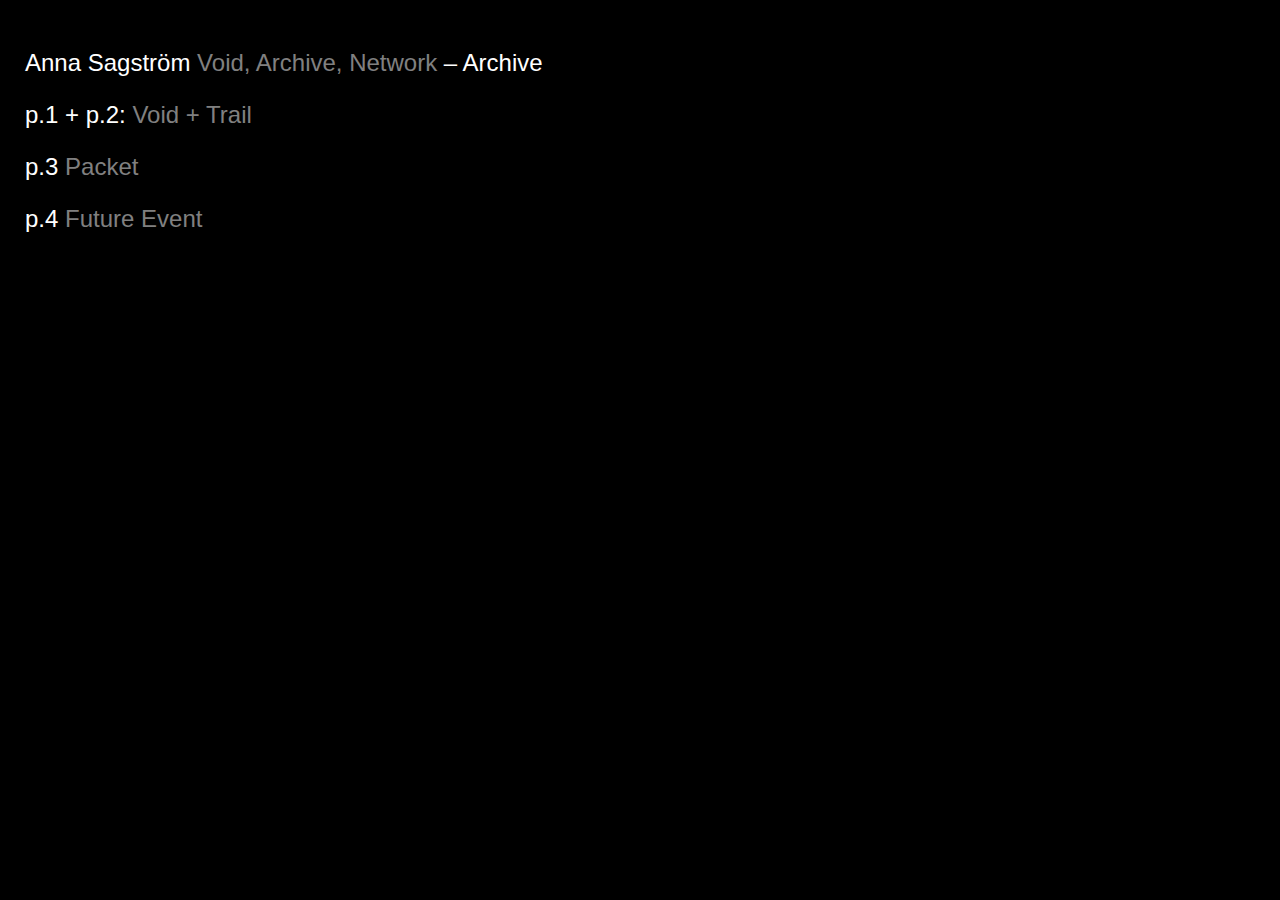
<file: index.html>
<!DOCTYPE html>
<html>
<head>
	<title>Void, Archive, Network</title>
	<style type="text/css">
		
		body {
			background-color: black;
			color: white;
			font-size: 24px;
			font-family: sans-serif;
			margin: 0;
			padding: 25px;
		}

		a {
			text-decoration: none;
			color: grey;
		}

  </style>
</head>
<body>
<p>Anna Sagström <a href="http://spring2020-networks.designforthe.net/"  target="_blank">Void, Archive, Network</a> – Archive</p>
<p>p.1 + p.2: <a href="index-void.html" target="_blank">Void + Trail</a></p>
<p>p.3 <a href="packet-anna.pdf" target="_blank">Packet</a></p>
<p>p.4 <a href="http://hoursof.work/" target="_blank">Future Event</a></p>
</body>
</html>
</file>
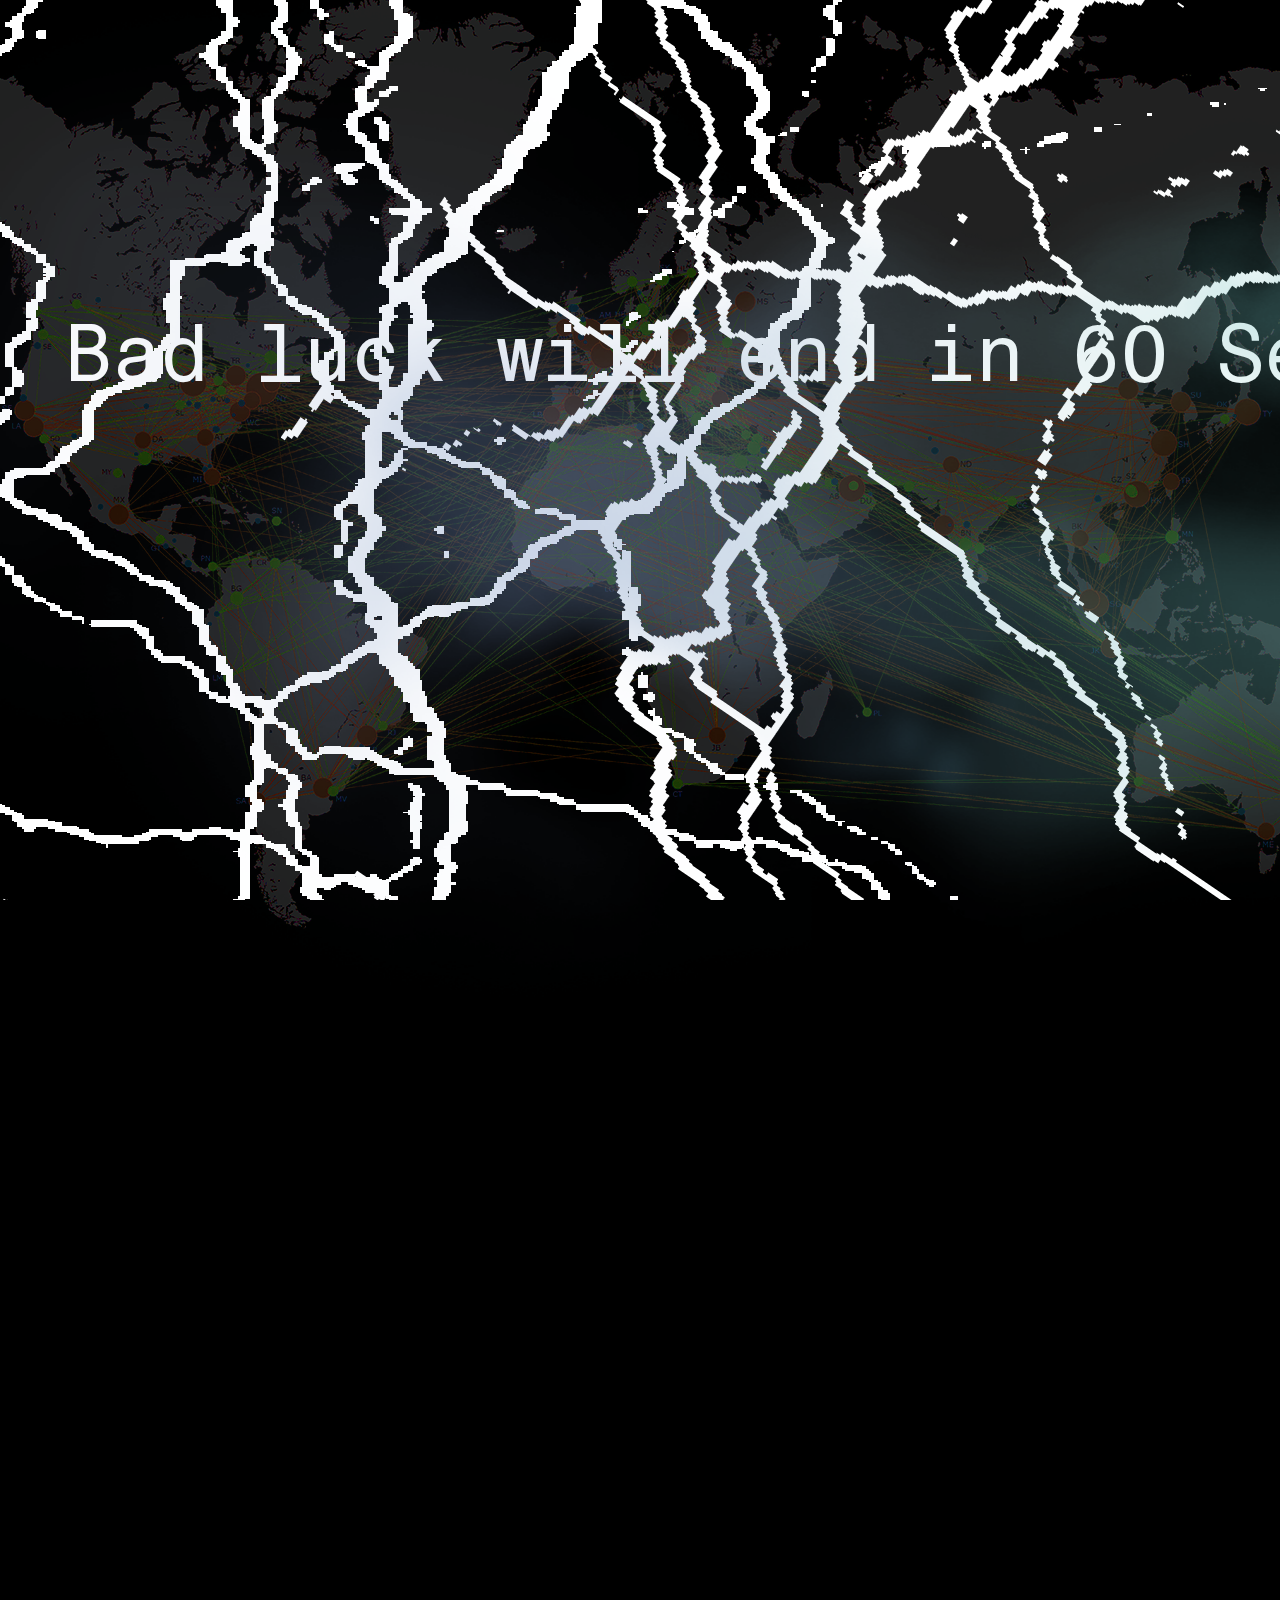
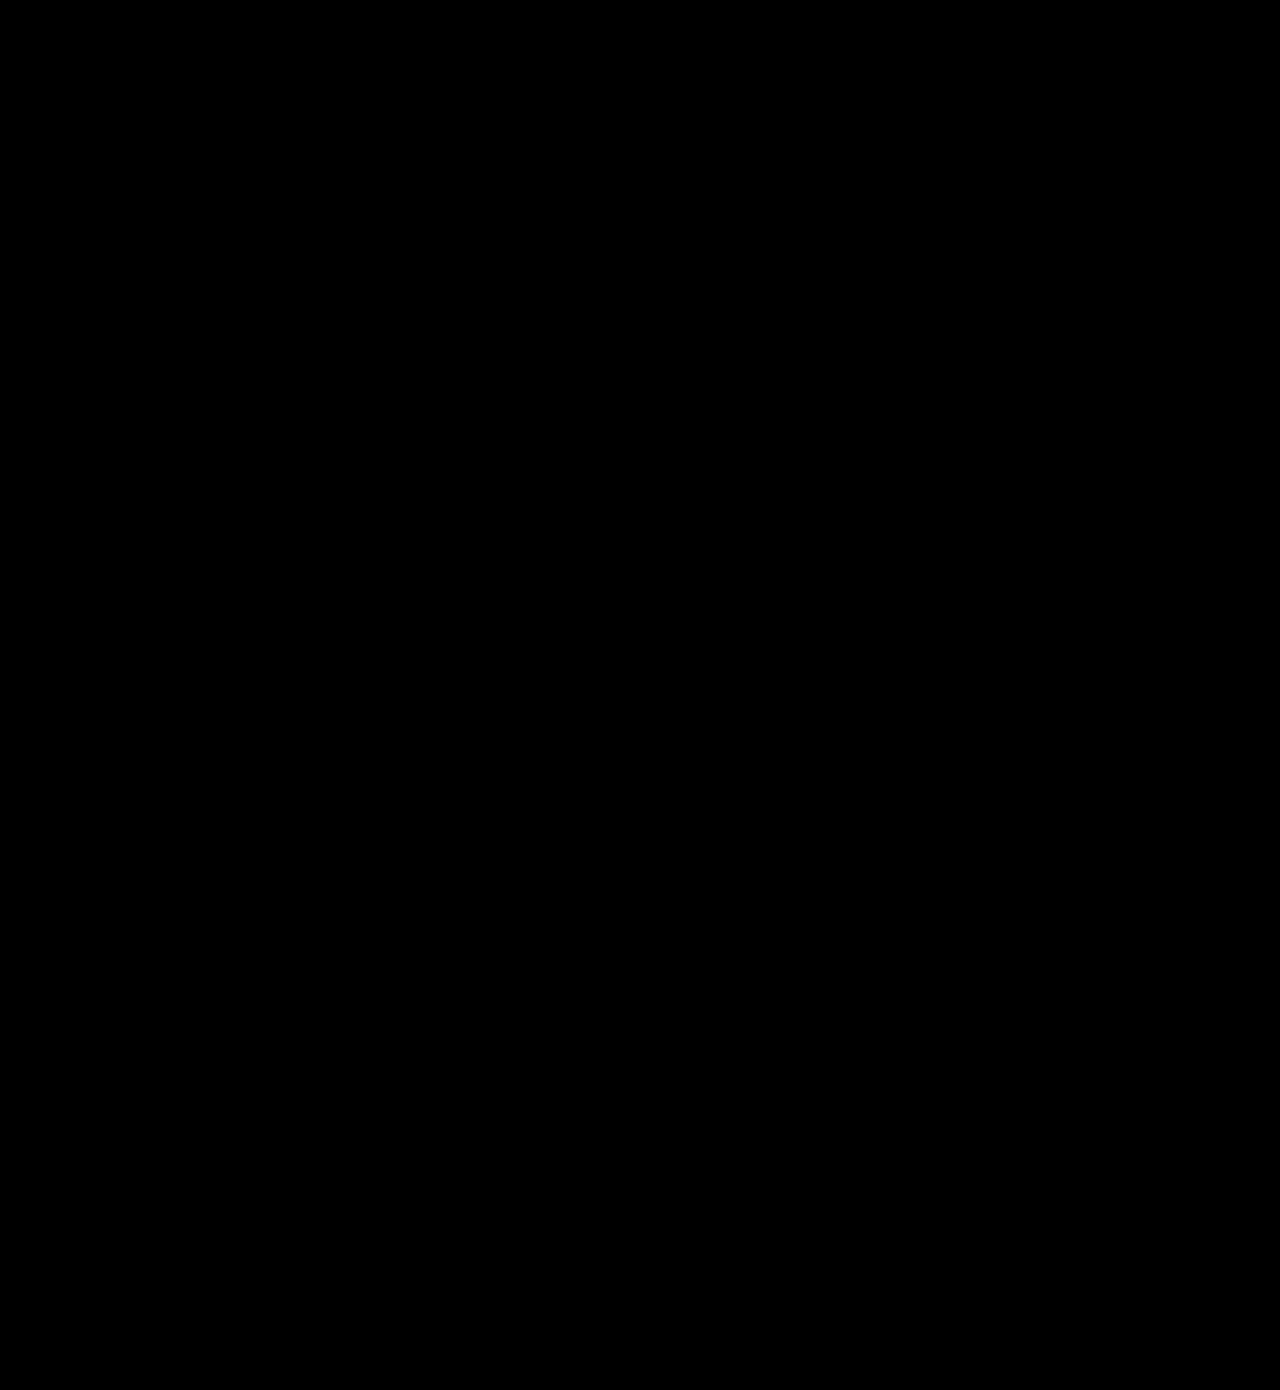
<file: index-void.html>
<!DOCTYPE html>
<html>
<head>
    <title>A Void Returning</title>
    <meta charset="utf-8" />
<!--     <link rel="stylesheet" href="assets/main.css" type="text/css" /> -->
<style type="text/css">
  
body {
  height: 100%;
  background-color: black;
  overflow: hidden;
}

.background {
  top:0;
  left:0;
  right:0;
  bottom:0;
  position: absolute;
  margin-top: -10px;
  background-image: url("assets/map3.png");
  height: 3000px;
  background-position: top;
  background-repeat: no-repeat;
  z-index: -2;
}

.clouds {
  background:transparent url(assets/clouds.png) top center;
  position:absolute;
  top:0;
  left:0;
  right:0;
  bottom:0;
  width:200%;
  height:200%;
  display:block;
  background-repeat: no-repeat;
  -moz-animation:move-clouds-back 800s linear infinite;
  -ms-animation:move-clouds-back 800s linear infinite;
  -o-animation:move-clouds-back 800s linear infinite;
  -webkit-animation:move-clouds-back 800s linear infinite;
  animation:move-clouds-back 800s linear infinite;
  z-index: 100;
}

#container {
  margin: auto;
  padding-top: 18%;
  height: 100vh;
  width: 1600px;
  z-index: 30;
}

.text {
  text-align: center;
  color: white;
  font-family: 'Helvetica Mono';
  font-size: 80px;
}

.texture1 {
  background-image: url("assets/silkback_texture_white.png");
  position: absolute;
  top: 0;
  left: 0;
  width: 100%;
  height: 100%;
  z-index: 5;
}

/*a {
  text-decoration: none;
  color: black;
  -webkit-text-stroke-width: 1px;
  -webkit-text-stroke-color: #404040;
}*/

@keyframes move-clouds-back {
    from {background-position:-1000px 0;}
    to {background-position:10000px 0;}
}
@-webkit-keyframes move-clouds-back {
    from {background-position:-1000px 0;}
    to {background-position:10000px 0;}
}
@-moz-keyframes move-clouds-back {
    from {background-position:-1000px 0;}
    to {background-position:10000px 0;}
}
@-ms-keyframes move-clouds-back {
    from {background-position: 0;}
    to {background-position:10000px 0;}
}

@font-face {
  font-family: 'Helvetica Mono';
  src:  url('assets/HelveticaMonospacedPro-Rg.woff2') format('woff2');
}

</style>
</head>

<body>
    <div id="container"><div class="text">
    <p>Bad luck will end in <span id="countdowntimer">60 </span>Seconds</p></div></div>
    <div class="texture1"></div>
    <div class="clouds"></div>
    <div class="background"></div>

<script type="text/javascript">

    var timeleft = 60;
    var downloadTimer = setInterval(function(){
    timeleft--;
    document.getElementById("countdowntimer").textContent = timeleft + " ";

    if (timeleft<10) {
    document.getElementById("countdowntimer").textContent ="0"+timeleft + " ";}
    else{
    document.getElementById("countdowntimer").textContent = timeleft + " ";
    }

    if(timeleft <= 0)
    doneTimer();
    },1000);



function doneTimer(){
window.location.href = 'index2.html';
};

</script>
</body>
</html>
</file>
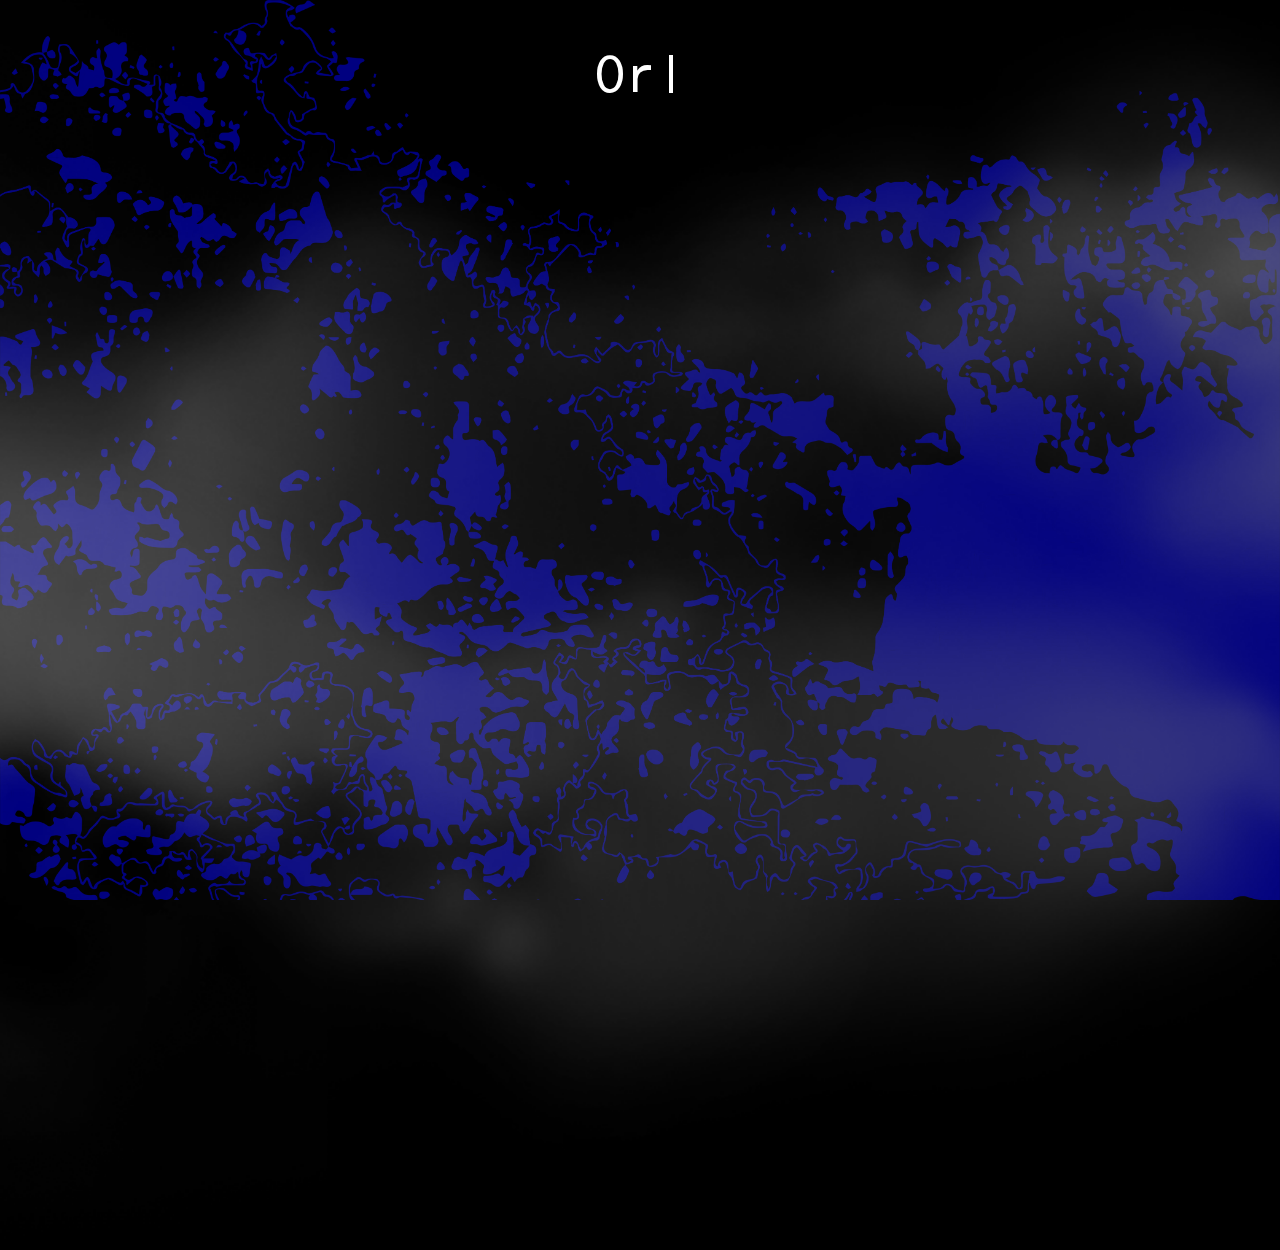
<file: index2.html>
<!DOCTYPE html>
<html>
<head>
    <title>A Void Returning</title>
    <meta charset="utf-8" />
<!--     <link rel="stylesheet" href="assets/main.css" type="text/css" /> -->
<style type="text/css">
  
body {
  height: 100%;
  background-color: black;
  overflow: hidden;
}

#container {
    width: 100%;
    max-width: 1500px;
    position: fixed;
    left: 0;
    right: 0;
    top: 0;
    margin: 0 auto;
    padding-top: 4%;
}

#text {
  text-align: center;
  color: white;
  font-family: 'Helvetica Mono';
  font-size: 50px;
}


.clouds {
  background:transparent url(assets/clouds_red.png) top center;
  position:absolute;
  top:-100px;
  left:0;
  right:0;
  bottom:0;
  width:150%;
  height:150%;
  display:block;
  background-repeat: no-repeat;
  -moz-animation:move-clouds-back 800s linear infinite;
  -ms-animation:move-clouds-back 800s linear infinite;
  -o-animation:move-clouds-back 800s linear infinite;
  -webkit-animation:move-clouds-back 800s linear infinite;
  animation:move-clouds-back 800s linear infinite;
  z-index: 100;
  background-size: cover;
}

.texture1 {
  background-image: url("assets/ripME_texture-01.png");
  position: absolute;
  top: 0;
  left: 0;
  width: 100%;
  height: 100%;
  z-index: 5;
  background-size: cover;
  opacity: 0.5;
}

p {
  margin: 0.5em 0 0.5em 0;
}

@font-face {
  font-family: 'Helvetica Mono';
  src:  url('assets/HelveticaMonospacedPro-Rg.woff2') format('woff2');
}

@keyframes move-clouds-back {
    from {background-position:-1000px 0;}
    to {background-position:10000px 0;}
}
@-webkit-keyframes move-clouds-back {
    from {background-position:-1000px 0;}
    to {background-position:10000px 0;}
}
@-moz-keyframes move-clouds-back {
    from {background-position:-1000px 0;}
    to {background-position:10000px 0;}
}
@-ms-keyframes move-clouds-back {
    from {background-position: 0;}
    to {background-position:10000px 0;}
}

</style>
</head>

<body>
    <div class="texture1"></div>
    <div class="clouds"></div>
    <div id="container"><div id="text">



  <div id="app"></div>


</div></div>
<script src="assets/core.js"></script>
<script type="text/javascript">
var app = document.getElementById('text');
setTimeout(function () {document.getElementById('text').style.display = "none";}, 88000);
setTimeout(function () {window.location.href = 'index3.html';}, 89000);


var typewriter = new Typewriter(app, {
    loop: true
});

typewriter.typeString('Or will it...')
    .pauseFor(2500)
    .deleteAll()
    .typeString('In this hologram, in the new Middle Ages, would be the overlapping sediments of group and other identities atop the merely two dimensional color markings of city-states and remaining nations, themselves confused in places by shadowy tentacles, hovering overhead, indicating the power of cartels, extrastate powers, and private security agencies. Instead of borders, there would be moving ‘centers’ of power and of people. Vectors of destruction; an ever-mutating representation of chaos. Many of these layers would be in motion...')
    .pauseFor(95000)
    .deleteAll()
    .start();


</script>


</body>
</html>
</file>
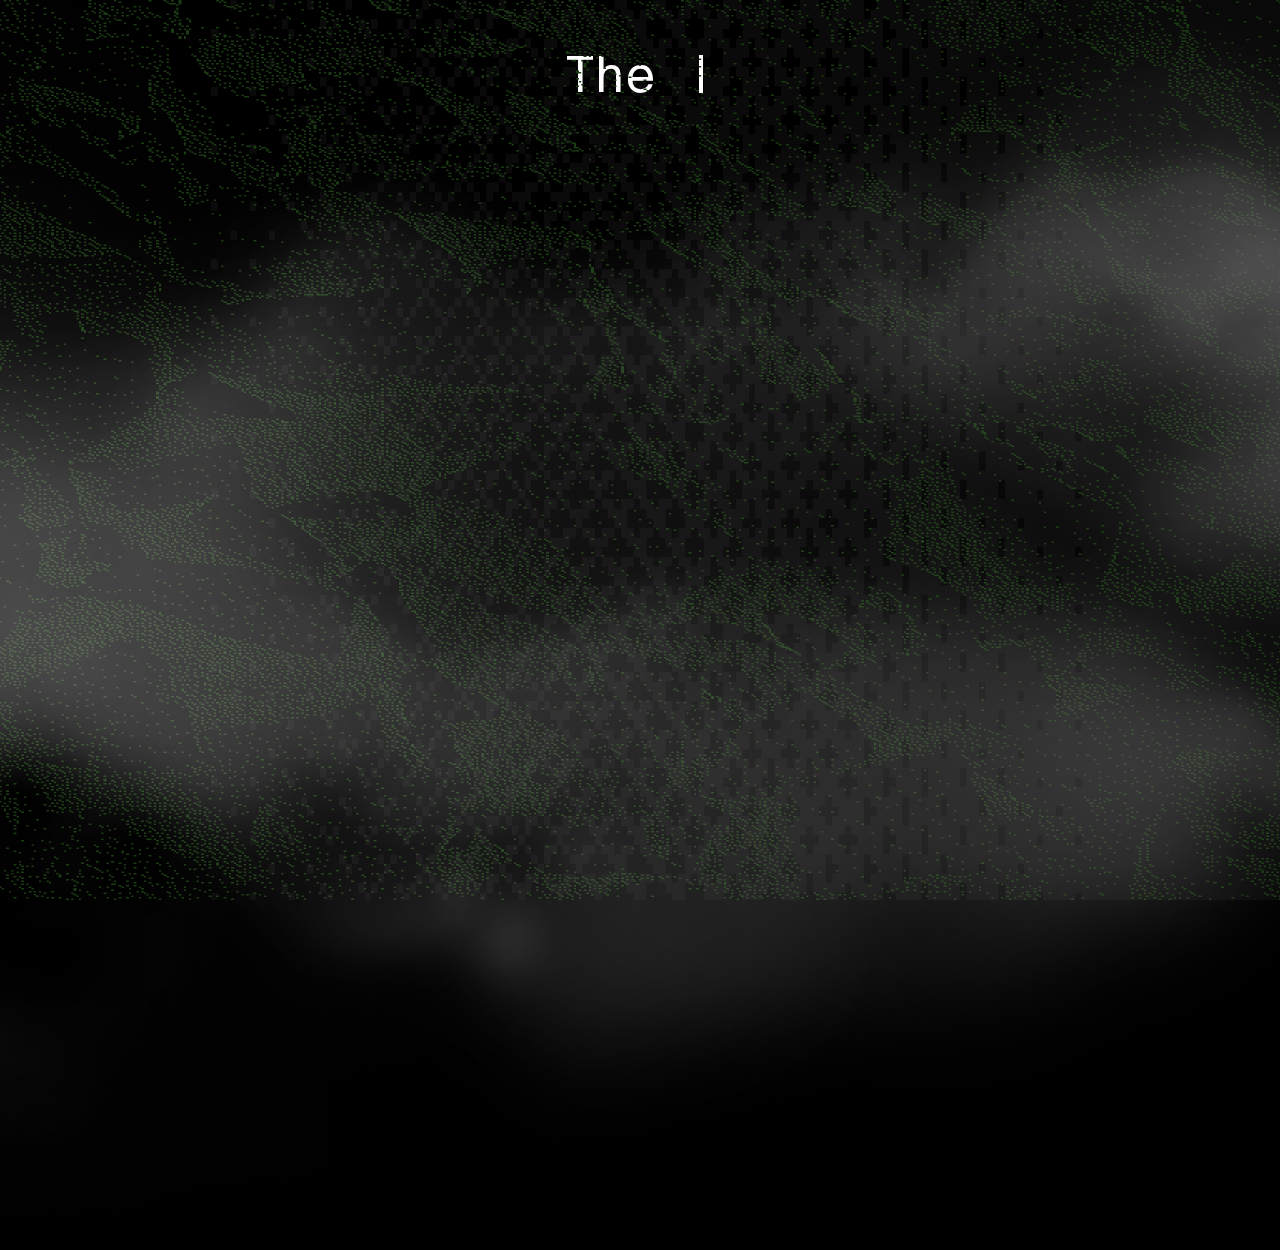
<file: index3.html>
<!DOCTYPE html>
<html>
<head>
    <title>A Void Returning</title>
    <meta charset="utf-8" />
<!--     <link rel="stylesheet" href="assets/main.css" type="text/css" /> -->
<style type="text/css">
  
body {
  height: 100%;
  background-color: black;
  overflow: hidden;
}

#container {
    width: 100%;
    max-width: 1500px;
    position: fixed;
    left: 0;
    right: 0;
    top: 0;
    margin: 0 auto;
    padding-top: 4%;
}

#text {
  text-align: center;
  color: white;
  font-family: 'Helvetica Mono';
  font-size: 50px;
}


.clouds {
  background:transparent url(assets/clouds_red.png) top center;
  position:absolute;
  top:-100px;
  left:0;
  right:0;
  bottom:0;
  width:150%;
  height:150%;
  display:block;
  background-repeat: no-repeat;
  -moz-animation:move-clouds-back 800s linear infinite;
  -ms-animation:move-clouds-back 800s linear infinite;
  -o-animation:move-clouds-back 800s linear infinite;
  -webkit-animation:move-clouds-back 800s linear infinite;
  animation:move-clouds-back 800s linear infinite;
  z-index: 100;
  background-size: cover;
}

.texture1 {
  background-image: url("assets/Imaabs_texture.png");
  position: absolute;
  top: 0;
  left: 0;
  width: 100%;
  height: 100%;
  z-index: 5;
  background-size: cover;
}

.texture2 {
  background-image: url("assets/mask-white.png");
  position: absolute;
  top: 0;
  left: 0;
  width: 100%;
  height: 100%;
  z-index: 4;
  background-size: cover;
  opacity: 0.04;
}

p {
  margin: 0.5em 0 0.5em 0;
}

@font-face {
  font-family: 'Helvetica Mono';
  src:  url('assets/HelveticaMonospacedPro-Rg.woff2') format('woff2');
}

@keyframes move-clouds-back {
    from {background-position:-1000px 0;}
    to {background-position:10000px 0;}
}
@-webkit-keyframes move-clouds-back {
    from {background-position:-1000px 0;}
    to {background-position:10000px 0;}
}
@-moz-keyframes move-clouds-back {
    from {background-position:-1000px 0;}
    to {background-position:10000px 0;}
}
@-ms-keyframes move-clouds-back {
    from {background-position: 0;}
    to {background-position:10000px 0;}
}

</style>
</head>

<body>
    <div class="texture1"></div>
    <div class="texture2"></div>
    <div class="clouds"></div>
    <div id="container"><div id="text">



  <div id="app"></div>


</div></div>
<script src="assets/core.js"></script>
<script type="text/javascript">
var app = document.getElementById('text');
setTimeout(function () {document.getElementById('text').style.display = "none";}, 100000);
setTimeout(function () {window.location.href = 'index4.html';}, 101000);


var typewriter = new Typewriter(app, {
    loop: true
});

typewriter.typeString('The 21st century will be an urban century, with more people living in cities than any other spatial formation. A global urbanism constituted through multiple and competing sovereignties, which, when territorially exercised, produce realms of regulation or zones of ‘no law’. This site is a micro-archive, a void returning, of texts  arguing that current discussions of cities and citizenship can be usefully approached through an invocation of medieval urbanism as a conceptual framework. The ‘medieval’, not as an historic period, but rather as a transhistorical analytical category that interrogates the modern at this moment of liberal empire.')
    .pauseFor(95000)
    .deleteAll()
    .start();


</script>


</body>
</html>
</file>
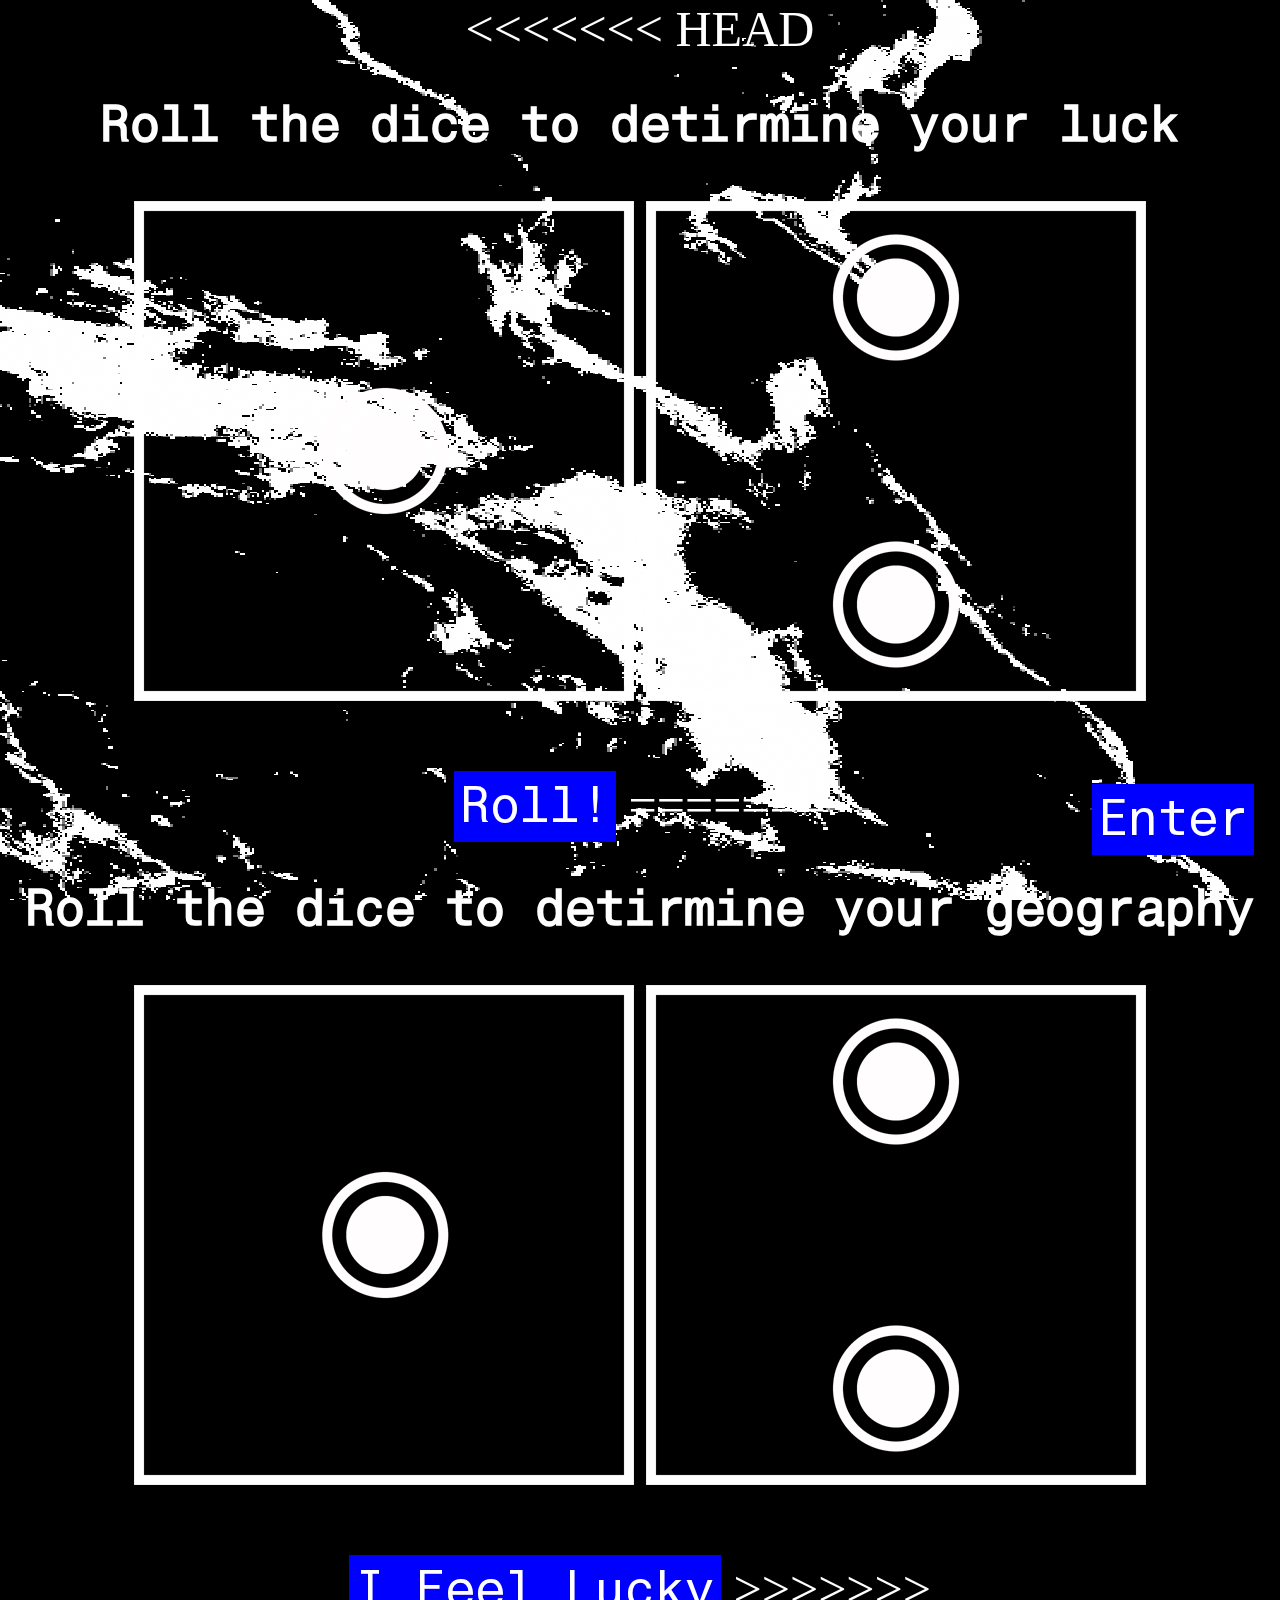
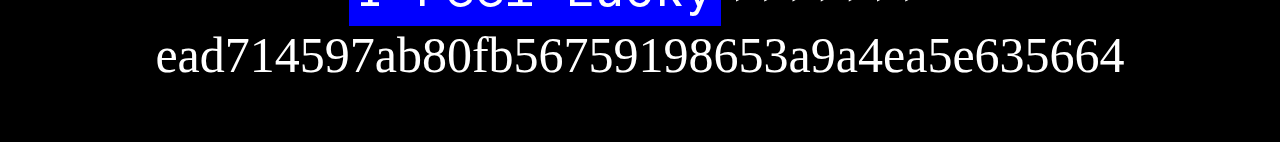
<file: index4.html>
<!DOCTYPE html>
<html>
<head>
    <title>A Void Returning</title>
    <meta charset="utf-8" />
<!--     <link rel="stylesheet" href="assets/main.css" type="text/css" /> -->
<link rel="stylesheet" href="assets/style.css">
<style type="text/css">
  
body {
  height: 100%;
  background-color: black;
  overflow: hidden;
}

/*.background {
  top:0;
  left:0;
  right:0;
  bottom:0;
  position: absolute;
  margin-top: -10px;
  background-image: url("assets/map3.png");
  height: 3000px;
  background-position: top;
  background-repeat: no-repeat;
  z-index: -2;
}
*/
<<<<<<< HEAD
/*.clouds {
=======
.clouds {
>>>>>>> ead714597ab80fb56759198653a9a4ea5e635664
  background:transparent url(assets/clouds.png) top center;
  position:absolute;
  top:0;
  left:0;
  right:0;
  bottom:0;
  width:200%;
  height:200%;
  display:block;
  background-repeat: no-repeat;
  -moz-animation:move-clouds-back 800s linear infinite;
  -ms-animation:move-clouds-back 800s linear infinite;
  -o-animation:move-clouds-back 800s linear infinite;
  -webkit-animation:move-clouds-back 800s linear infinite;
  animation:move-clouds-back 800s linear infinite;
  z-index: 100;
<<<<<<< HEAD
}*/
=======
}
>>>>>>> ead714597ab80fb56759198653a9a4ea5e635664

#container {
  margin: auto;
  padding-top: 18%;
  height: 100vh;
  width: 1600px;
  z-index: 30;
}

.text {
  text-align: center;
<<<<<<< HEAD
  color: yellow;
=======
  color: white;
>>>>>>> ead714597ab80fb56759198653a9a4ea5e635664
  font-family: 'Helvetica Mono';
  font-size: 50px;
}

h2 {
  text-align: center;
  color: white;
  font-family: 'Helvetica Mono';
  font-size: 50px;
}

.texture1 {
  background-image: url("assets/jones.png");
  position: absolute;
  top: 0;
  left: 0;
  width: 100%;
  height: 100%;
  z-index: 5;
}

.top {
  position: absolute;
  top: 0;
  left: 0;
  width: 100%;
  height: 100%;
  z-index: 100;
}


/*a {
  text-decoration: none;
  color: black;
  -webkit-text-stroke-width: 1px;
  -webkit-text-stroke-color: #404040;
}*/

@keyframes move-clouds-back {
    from {background-position:-1000px 0;}
    to {background-position:10000px 0;}
}
@-webkit-keyframes move-clouds-back {
    from {background-position:-1000px 0;}
    to {background-position:10000px 0;}
}
@-moz-keyframes move-clouds-back {
    from {background-position:-1000px 0;}
    to {background-position:10000px 0;}
}
@-ms-keyframes move-clouds-back {
    from {background-position: 0;}
    to {background-position:10000px 0;}
}

@font-face {
  font-family: 'Helvetica Mono';
  src:  url('assets/HelveticaMonospacedPro-Rg.woff2') format('woff2');
}

 button {
  background-color: blue;
  border: none;
     font-size: 27px;
     z-index: 200;
    text-align: center;
      color: white;
    font-family: 'Helvetica Mono';
    font-size: 50px;
    padding-top: 10px;
}

.button2 {
  position: fixed;
  bottom: 5%;
  right: 2%;
}

</style>
</head>

<body>
    <div id="container"><div class="text">
<!--     <p>Bad luck will end in <span id="countdowntimer">60 </span>Seconds</p></div></div> -->
    <div class="texture1"></div>
    <div class="clouds"></div>
    <div class="background"></div>
    <div class="top">
<<<<<<< HEAD
<H2>Roll the dice to detirmine your luck</H2>
   <div> <div id = "one"><img src='assets/1.png'></div>
    <div id = "two"><img src='assets/2.png'></div></div><br>
<button onclick="roll()">Roll!</button>
<!-- <button class="button2" onclick="next()">Enter</button> -->
=======
<H2>Roll the dice to detirmine your geography</H2>
   <div> <div id = "one"><img src='assets/1.png'></div>
    <div id = "two"><img src='assets/2.png'></div></div><br>
<button onclick="roll()">I Feel Lucky</button>
<button class="button2" onclick="next()">Enter</button>
>>>>>>> ead714597ab80fb56759198653a9a4ea5e635664
<br><br>

<div id="DiceResult"></div>

<!-- <script  src="assets/script.js"></script> -->
<script type="text/javascript">
  function roll() {
    var dicePics1 = [
        "<img src='assets/1.png'>",
        "<img src='assets/2.png'>",
        "<img src='assets/3.png'>",
        "<img src='assets/4.png'>",
        "<img src='assets/5.png'>",
        "<img src='assets/6.png'>"
    ]

    var dicePics2 = [
        "<img src='assets/1.png'>",
        "<img src='assets/2.png'>",
        "<img src='assets/3.png'>",
        "<img src='assets/4.png'>",
        "<img src='assets/5.png'>",
        "<img src='assets/6.png'>"
    ]

var nrOne = Math.floor(Math.random() * dicePics1.length);
  var nrTwo = Math.floor(Math.random() * dicePics2.length);
    one.innerHTML = dicePics1[nrOne];
    two.innerHTML = dicePics2[nrTwo];
  
  var i = 0;
  var total = [
<<<<<<< HEAD
  'Sorry. You are out of luck. This project might be continued next year.',
=======
  'You got: the Gated Community',
>>>>>>> ead714597ab80fb56759198653a9a4ea5e635664
  'test2',
  'test3',
  ];

document.getElementById("DiceResult").innerHTML = total[i]; 
i++;

}

function next(){
window.location.href = 'index5.html';
};

</script>
</body>
</html>
</file>
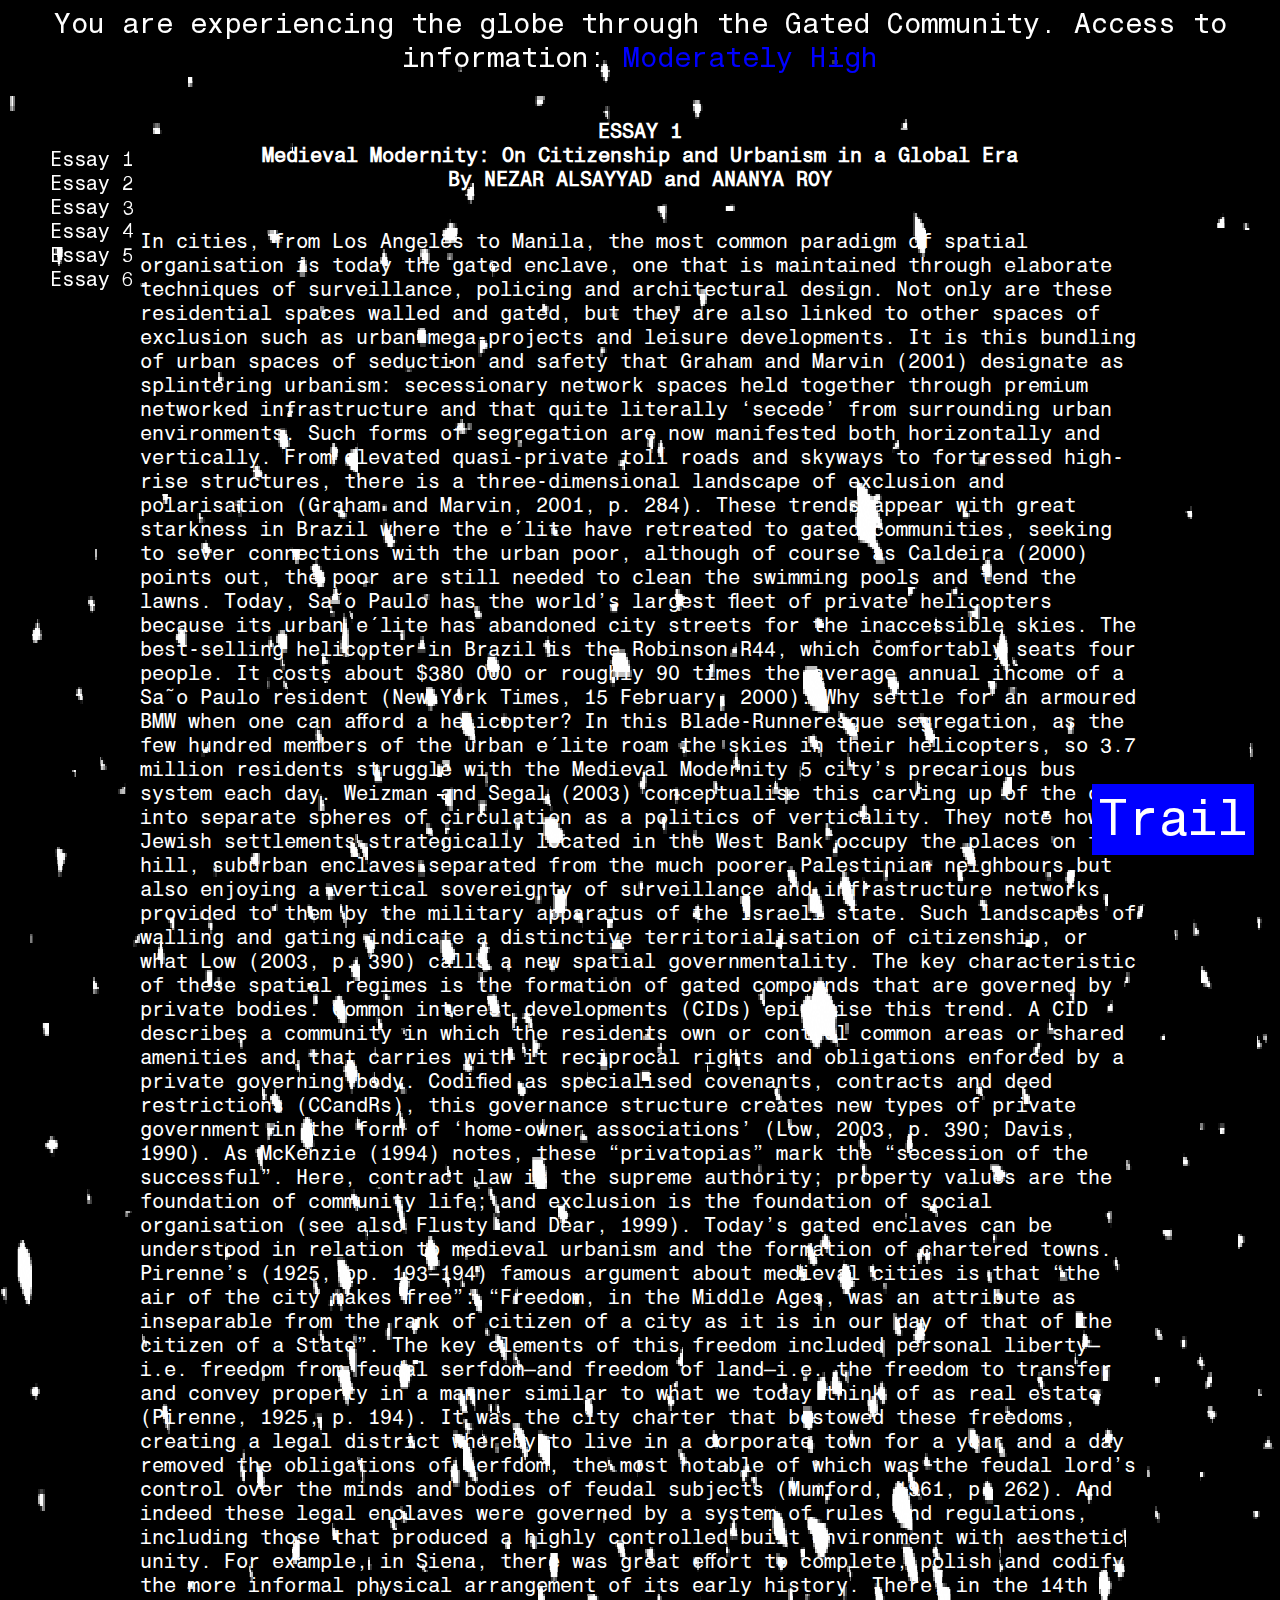
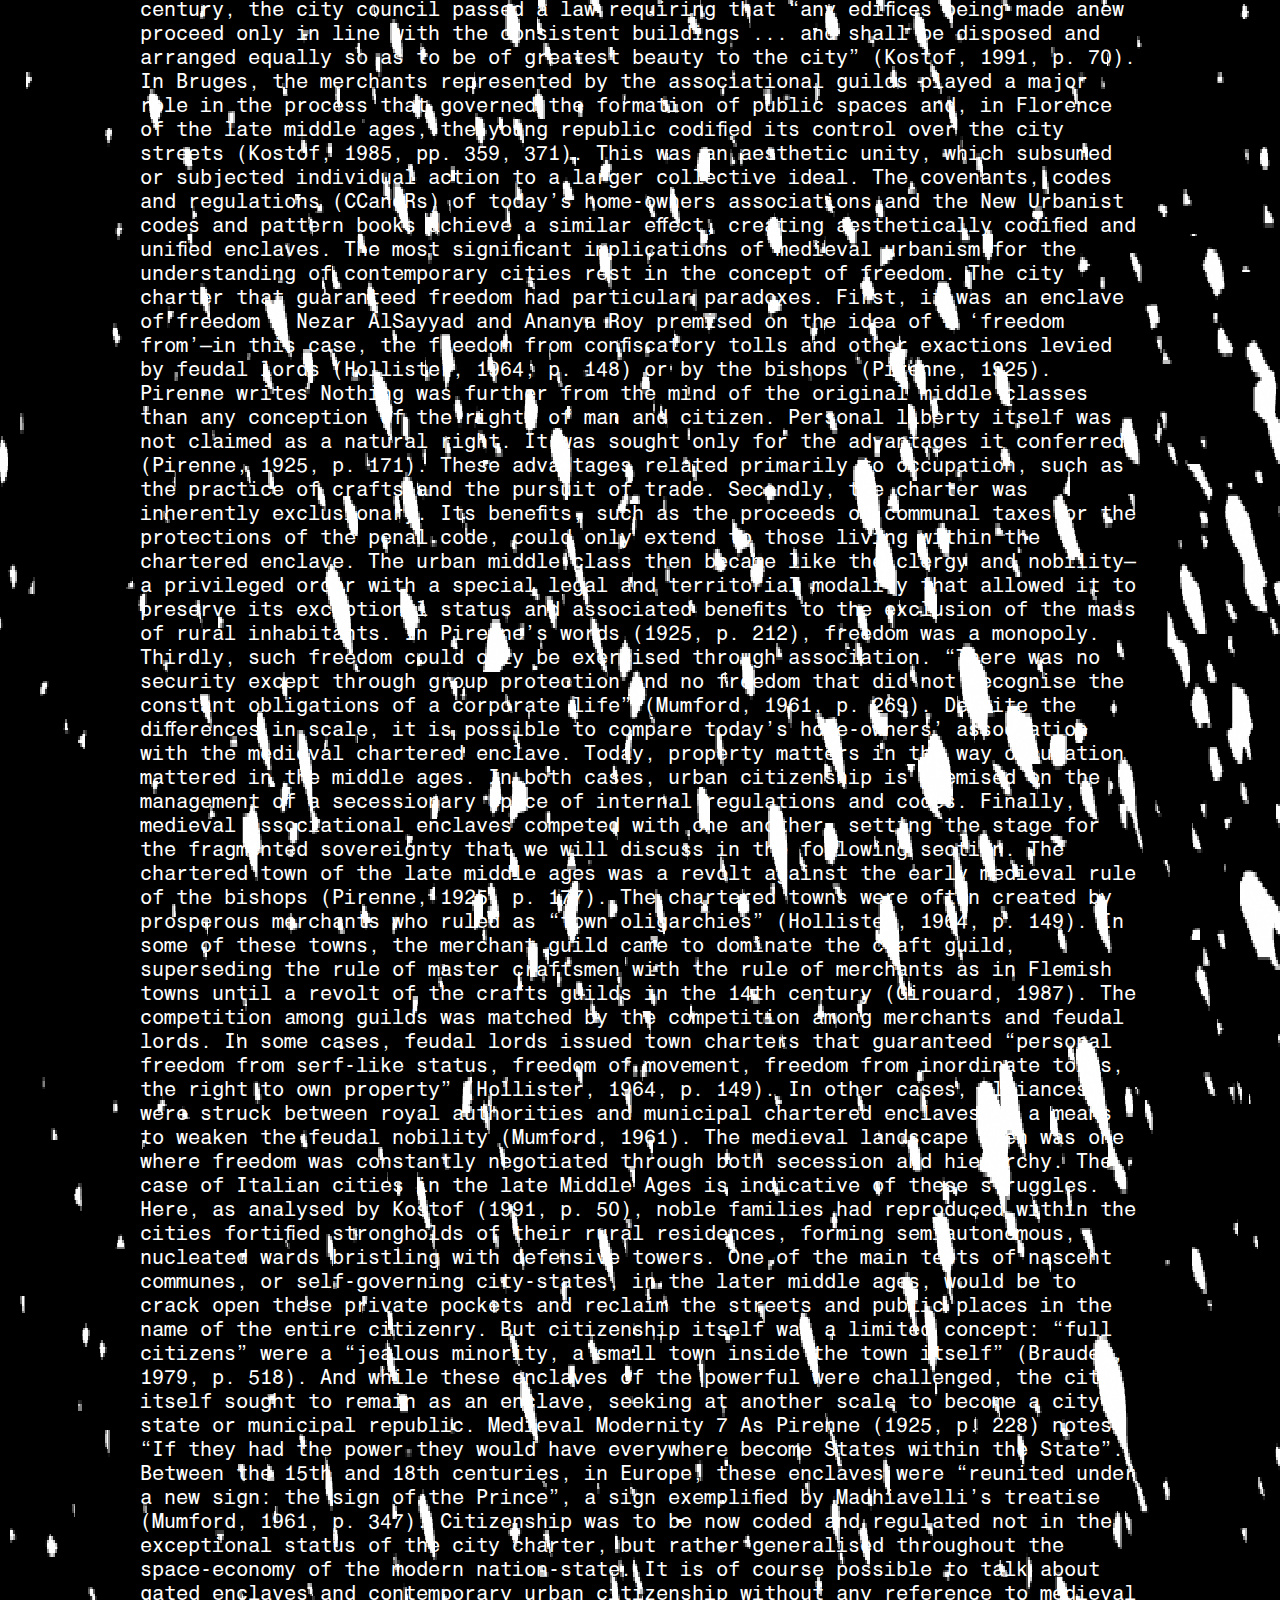
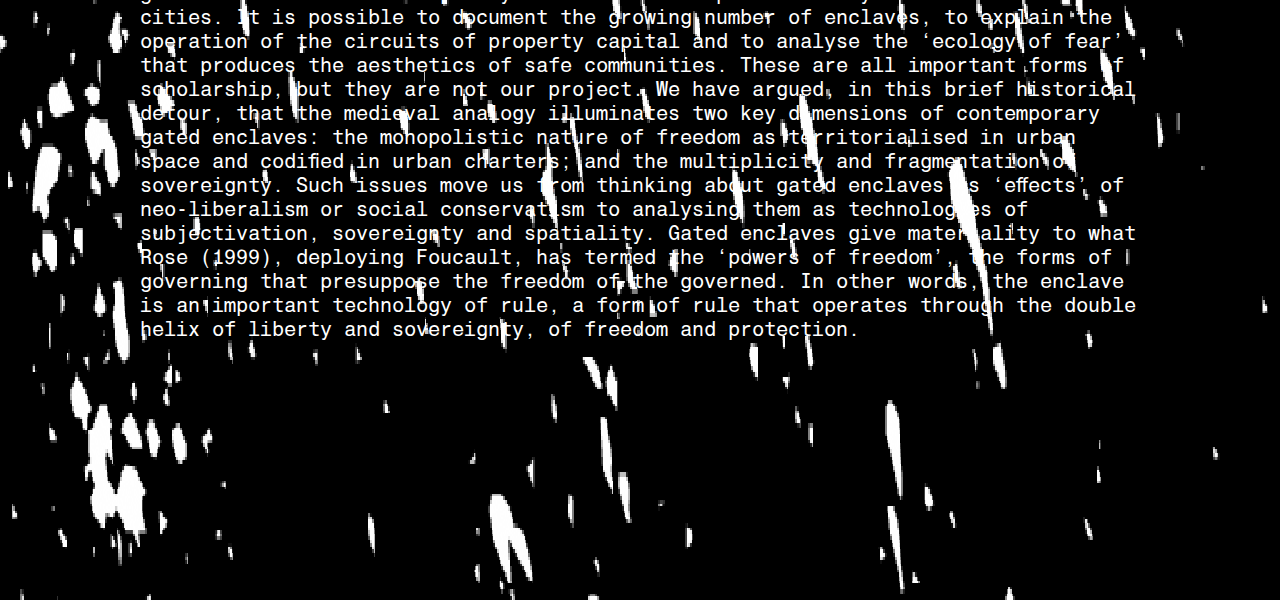
<file: index5.html>
<!DOCTYPE html>
<html>
<head>
    <title>A Void Returning</title>
    <meta charset="utf-8" />
<!--     <link rel="stylesheet" href="assets/main.css" type="text/css" /> -->
<link rel="stylesheet" href="assets/style.css">
<style type="text/css">
  
body {
  height: 100%;
  background-color: black;
/*  overflow: hidden;*/
  margin: 0;
  text-align: left;
}

/*.background {
  top:0;
  left:0;
  right:0;
  bottom:0;
  position: absolute;
  margin-top: -10px;
  background-image: url("assets/map3.png");
  height: 3000px;
  background-position: top;
  background-repeat: no-repeat;
  z-index: -2;
}
*/
/*.clouds {
  background:transparent url(assets/clouds.png) top center;
  position:absolute;
  top:0;
  left:0;
  right:0;
  bottom:0;
  width:200%;
  height:200%;
  display:block;
  background-repeat: no-repeat;
  -moz-animation:move-clouds-back 800s linear infinite;
  -ms-animation:move-clouds-back 800s linear infinite;
  -o-animation:move-clouds-back 800s linear infinite;
  -webkit-animation:move-clouds-back 800s linear infinite;
  animation:move-clouds-back 800s linear infinite;
  z-index: 100;
}*/

#container {
  display: block;
  margin: auto;
  padding-top: 8%;
  height: 100vh;
  width: 1000px;
  z-index: 30;
/*  background-color: red;*/
}

.nav {
  position: fixed;
  display: block;
  width: 150px;
  height: 400px;
/*  background-color: red;*/
  color: white;
  font-family: 'Helvetica Mono';
  font-size: 20px;
  padding-top: 150px;
  padding-left: 50px;

}

.text {
  color: white;
  font-family: 'Helvetica Mono';
  font-size: 20px;
  width: 1000px;
}

h1 {
  color: white;
  font-family: 'Helvetica Mono';
  font-size: 20px;
  width: 1000px;
  text-align: center;
}
.texture1 {
  background-image: url("assets/splash.png");
  position: absolute;
  top: 0;
  left: 0;
  width: 100%;
  height: 3800px;
  z-index: 5;
}

 button {
  background-color: blue;
  border: none;
     font-size: 27px;
     z-index: 200;
    text-align: center;
      color: white;
    font-family: 'Helvetica Mono';
    font-size: 50px;
    padding-top: 10px;
}

.button2 {
  position: fixed;
  bottom: 5%;
  right: 2%;
}

@keyframes move-clouds-back {
    from {background-position:-1000px 0;}
    to {background-position:10000px 0;}
}
@-webkit-keyframes move-clouds-back {
    from {background-position:-1000px 0;}
    to {background-position:10000px 0;}
}
@-moz-keyframes move-clouds-back {
    from {background-position:-1000px 0;}
    to {background-position:10000px 0;}
}
@-ms-keyframes move-clouds-back {
    from {background-position: 0;}
    to {background-position:10000px 0;}
}

@font-face {
  font-family: 'Helvetica Mono';
  src:  url('assets/HelveticaMonospacedPro-Rg.woff2') format('woff2');
}

.header {
  position: fixed;
  width: 100%;
  height: 50px;
  background-color: black;
  text-align: center;
  color: white;
  font-family: 'Helvetica Mono';
  font-size: 28px;
  z-index: 100;
  padding-top: 10px;
}

</style>
</head>

<body>
    <div class="header">You are experiencing the globe through the Gated Community. Access to information: <span style="color: blue;">Moderately High</span></div>
    <div class="nav">Essay 1<br>
    Essay 2<br>
    Essay 3<br>
    Essay 4<br>
    Essay 5<br>
    Essay 6<br>
</div>
    <button class="button2">Trail</button>
    <div id="container"><div class="text">
<p>
<h1>ESSAY 1<br>
Medieval Modernity: On Citizenship and Urbanism in a Global Era<br>
By NEZAR ALSAYYAD and ANANYA ROY<br><br></h1>

In cities, from Los Angeles to Manila, the most common paradigm of spatial organisation is today the gated enclave, one that is maintained through elaborate techniques of surveillance, policing and architectural design. Not only are these residential spaces walled and gated, but they are also linked to other spaces of exclusion such as urban mega-projects and leisure developments. It is this bundling of urban spaces of seduction and safety that Graham and Marvin (2001) designate as splintering urbanism: secessionary network spaces held together through premium networked infrastructure and that quite literally ‘secede’ from surrounding urban environments. Such forms of segregation are now manifested both horizontally and vertically. From elevated quasi-private toll roads and skyways to fortressed high-rise structures, there is a three-dimensional landscape of exclusion and polarisation (Graham and Marvin, 2001, p. 284). These trends appear with great starkness in Brazil where the e´lite have retreated to gated communities, seeking to sever connections with the urban poor, although of course as Caldeira (2000) points out, the poor are still needed to clean the swimming pools and tend the lawns. Today, Sa˜o Paulo has the world’s largest fleet of private helicopters because its urban e´lite has abandoned city streets for the inaccessible skies. The best-selling helicopter in Brazil is the Robinson R44, which comfortably seats four people. It costs about $380 000 or roughly 90 times the average annual income of a Sa˜o Paulo resident (New York Times, 15 February, 2000). Why settle for an armoured BMW when one can afford a helicopter? In this Blade-Runneresque segregation, as the few hundred members of the urban e´lite roam the skies in their helicopters, so 3.7 million residents struggle with the Medieval Modernity 5 city’s precarious bus system each day. Weizman and Segal (2003) conceptualise this carving up of the city into separate spheres of circulation as a politics of verticality. They note how Jewish settlements strategically located in the West Bank occupy the places on the hill, suburban enclaves separated from the much poorer Palestinian neighbours but also enjoying a vertical sovereignty of surveillance and infrastructure networks provided to them by the military apparatus of the Israeli state. Such landscapes of walling and gating indicate a distinctive territorialisation of citizenship, or what Low (2003, p. 390) calls a new spatial governmentality. The key characteristic of these spatial regimes is the formation of gated compounds that are governed by private bodies. Common interest developments (CIDs) epitomise this trend. A CID describes a community in which the residents own or control common areas or shared amenities and that carries with it reciprocal rights and obligations enforced by a private governing body. Codified as specialised covenants, contracts and deed restrictions (CCandRs), this governance structure creates new types of private government in the form of ‘home-owner associations’ (Low, 2003, p. 390; Davis, 1990). As McKenzie (1994) notes, these “privatopias” mark the “secession of the successful”. Here, contract law is the supreme authority; property values are the foundation of community life; and exclusion is the foundation of social organisation (see also Flusty and Dear, 1999). Today’s gated enclaves can be understood in relation to medieval urbanism and the formation of chartered towns. Pirenne’s (1925, pp. 193–194) famous argument about medieval cities is that “the air of the city makes free”: “Freedom, in the Middle Ages, was an attribute as inseparable from the rank of citizen of a city as it is in our day of that of the citizen of a State”. The key elements of this freedom included personal liberty—i.e. freedom from feudal serfdom—and freedom of land—i.e. the freedom to transfer and convey property in a manner similar to what we today think of as real estate (Pirenne, 1925, p. 194). It was the city charter that bestowed these freedoms, creating a legal district whereby to live in a corporate town for a year and a day removed the obligations of serfdom, the most notable of which was the feudal lord’s control over the minds and bodies of feudal subjects (Mumford, 1961, p. 262). And indeed these legal enclaves were governed by a system of rules and regulations, including those that produced a highly controlled built environment with aesthetic unity. For example, in Siena, there was great effort to complete, polish and codify the more informal physical arrangement of its early history. There, in the 14th century, the city council passed a law requiring that “any edifices being made anew proceed only in line with the consistent buildings ... and shall be disposed and arranged equally so as to be of greatest beauty to the city” (Kostof, 1991, p. 70). In Bruges, the merchants represented by the associational guilds played a major role in the process that governed the formation of public spaces and, in Florence of the late middle ages, the young republic codified its control over the city streets (Kostof, 1985, pp. 359, 371). This was an aesthetic unity, which subsumed or subjected individual action to a larger collective ideal. The covenants, codes and regulations (CCandRs) of today’s home-owners associations and the New Urbanist codes and pattern books achieve a similar effect, creating aesthetically codified and unified enclaves. The most significant implications of medieval urbanism for the understanding of contemporary cities rest in the concept of freedom. The city charter that guaranteed freedom had particular paradoxes. First, it was an enclave of freedom 6 Nezar AlSayyad and Ananya Roy premised on the idea of a ‘freedom from’—in this case, the freedom from confiscatory tolls and other exactions levied by feudal lords (Hollister, 1964, p. 148) or by the bishops (Pirenne, 1925). Pirenne writes Nothing was further from the mind of the original middle classes than any conception of the rights of man and citizen. Personal liberty itself was not claimed as a natural right. It was sought only for the advantages it conferred (Pirenne, 1925, p. 171). These advantages related primarily to occupation, such as the practice of crafts and the pursuit of trade. Secondly, the charter was inherently exclusionary. Its benefits, such as the proceeds of communal taxes or the protections of the penal code, could only extend to those living within the chartered enclave. The urban middle class then became like the clergy and nobility—a privileged order with a special legal and territorial modality that allowed it to preserve its exceptional status and associated benefits to the exclusion of the mass of rural inhabitants. In Pirenne’s words (1925, p. 212), freedom was a monopoly. Thirdly, such freedom could only be exercised through association. “There was no security except through group protection and no freedom that did not recognise the constant obligations of a corporate life” (Mumford, 1961, p. 269). Despite the differences in scale, it is possible to compare today’s home-owners’ association with the medieval chartered enclave. Today, property matters in the way occupation mattered in the middle ages. In both cases, urban citizenship is premised on the management of a secessionary space of internal regulations and codes. Finally, medieval associational enclaves competed with one another, setting the stage for the fragmented sovereignty that we will discuss in the following section. The chartered town of the late middle ages was a revolt against the early medieval rule of the bishops (Pirenne, 1925, p. 177). The chartered towns were often created by prosperous merchants who ruled as “town oligarchies” (Hollister, 1964, p. 149). In some of these towns, the merchant guild came to dominate the craft guild, superseding the rule of master craftsmen with the rule of merchants as in Flemish towns until a revolt of the crafts guilds in the 14th century (Girouard, 1987). The competition among guilds was matched by the competition among merchants and feudal lords. In some cases, feudal lords issued town charters that guaranteed “personal freedom from serf-like status, freedom of movement, freedom from inordinate tolls, the right to own property” (Hollister, 1964, p. 149). In other cases, alliances were struck between royal authorities and municipal chartered enclaves as a means to weaken the feudal nobility (Mumford, 1961). The medieval landscape then was one where freedom was constantly negotiated through both secession and hierarchy. The case of Italian cities in the late Middle Ages is indicative of these struggles. Here, as analysed by Kostof (1991, p. 50), noble families had reproduced within the cities fortified strongholds of their rural residences, forming semiautonomous, nucleated wards bristling with defensive towers. One of the main tests of nascent communes, or self-governing city-states, in the later middle ages, would be to crack open these private pockets and reclaim the streets and public places in the name of the entire citizenry. But citizenship itself was a limited concept: “full citizens” were a “jealous minority, a small town inside the town itself” (Braudel, 1979, p. 518). And while these enclaves of the powerful were challenged, the city itself sought to remain as an enclave, seeking at another scale to become a city-state or municipal republic. Medieval Modernity 7 As Pirenne (1925, p. 228) notes, “If they had the power they would have everywhere become States within the State”. Between the 15th and 18th centuries, in Europe, these enclaves were “reunited under a new sign: the sign of the Prince”, a sign exemplified by Machiavelli’s treatise (Mumford, 1961, p. 347). Citizenship was to be now coded and regulated not in the exceptional status of the city charter, but rather generalised throughout the space-economy of the modern nation-state. It is of course possible to talk about gated enclaves and contemporary urban citizenship without any reference to medieval cities. It is possible to document the growing number of enclaves, to explain the operation of the circuits of property capital and to analyse the ‘ecology of fear’ that produces the aesthetics of safe communities. These are all important forms of scholarship, but they are not our project. We have argued, in this brief historical detour, that the medieval analogy illuminates two key dimensions of contemporary gated enclaves: the monopolistic nature of freedom as territorialised in urban space and codified in urban charters; and the multiplicity and fragmentation of sovereignty. Such issues move us from thinking about gated enclaves as ‘effects’ of neo-liberalism or social conservatism to analysing them as technologies of subjectivation, sovereignty and spatiality. Gated enclaves give materiality to what Rose (1999), deploying Foucault, has termed the ‘powers of freedom’, the forms of governing that presuppose the freedom of the governed. In other words, the enclave is an important technology of rule, a form of rule that operates through the double helix of liberty and sovereignty, of freedom and protection.
</p>
    <div class="texture1"></div>
    <div class="clouds"></div>
    <div class="background"></div>
    <div class="top">


</body>
</html>
</file>
<file: assets/style.css>
body {
    background-color:  black;
    color: white;
    text-align: center;
}
h2 {
    font-family: 'Raleway', sans-serif;

}
#one {
    height: 500px;
    width: 500px;
    
  display: inline-block;
  }
 #two {
    height: 500px;
    width: 500px;
    
      display: inline-block;
 }
</file>
